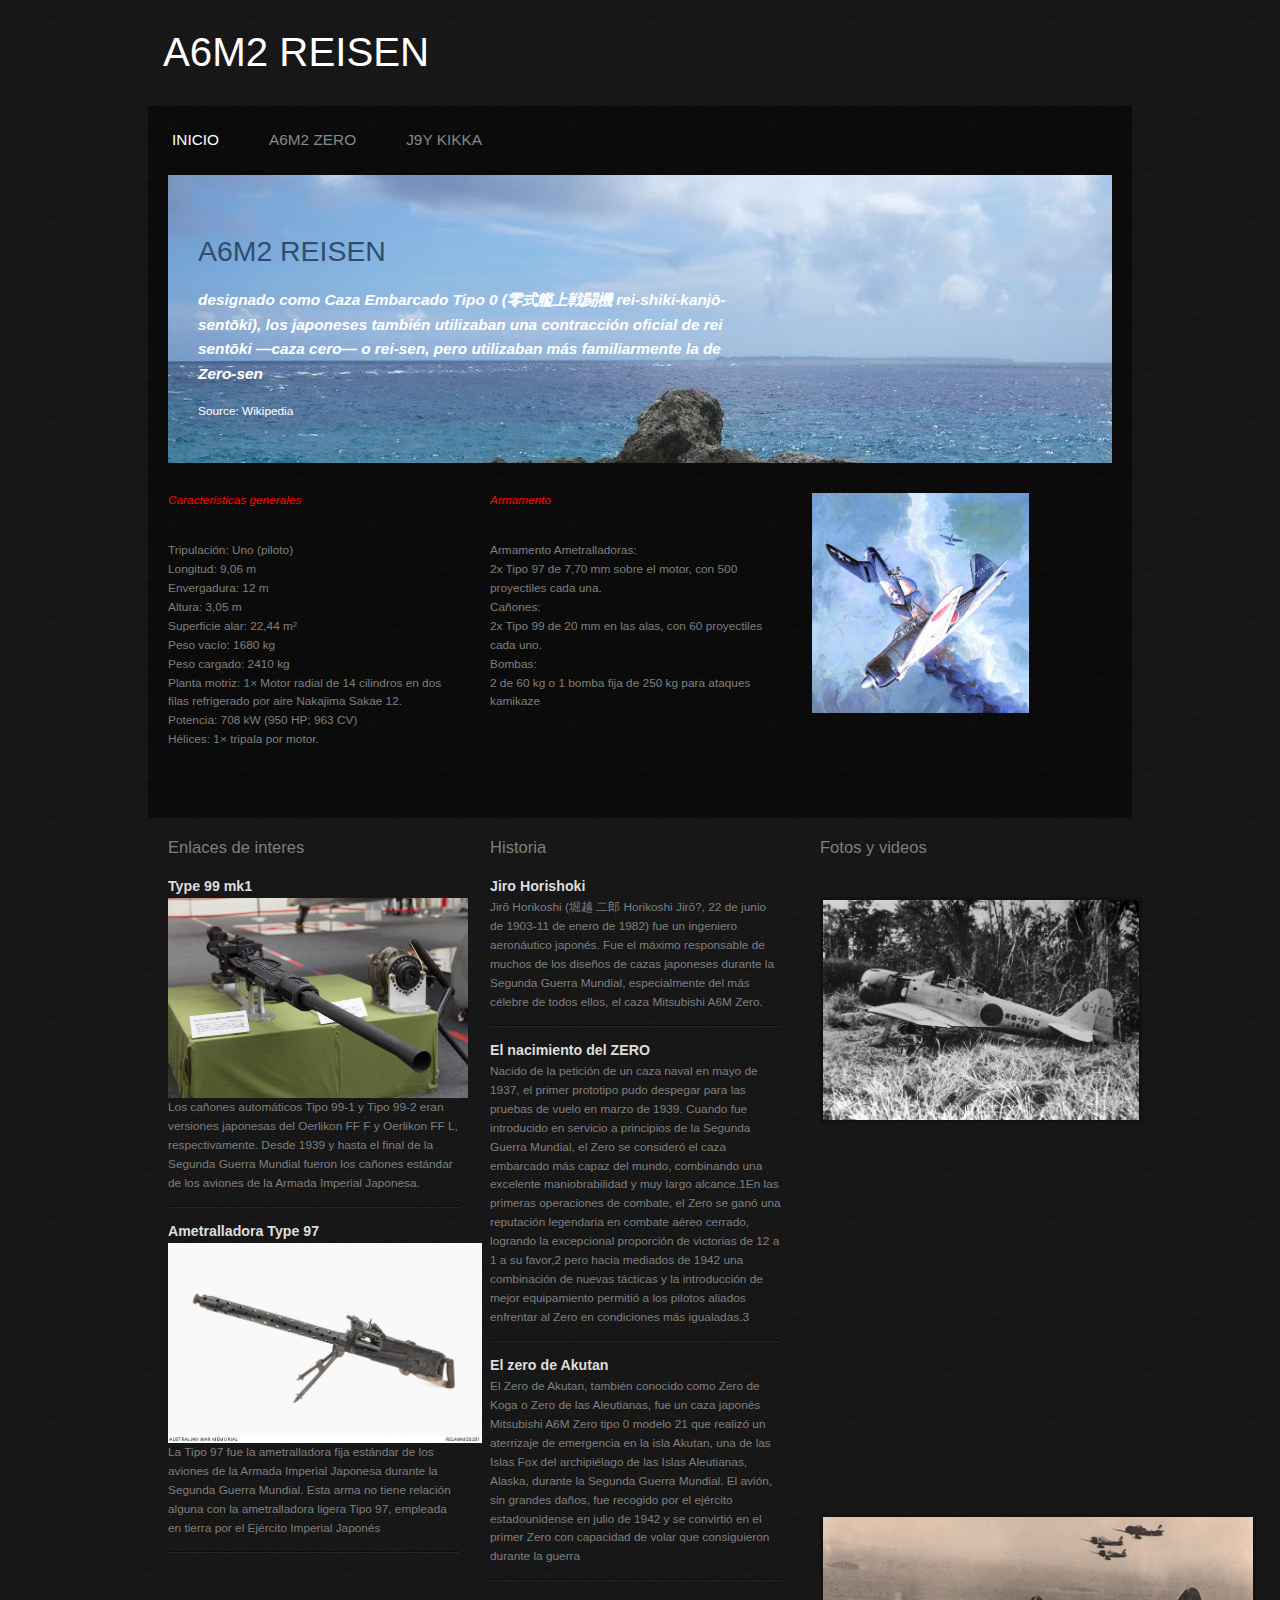
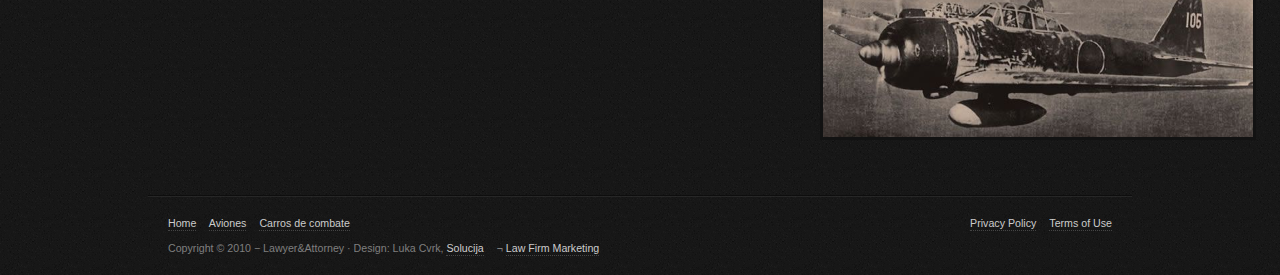
<file: aviones.html>
<!DOCTYPE html PUBLIC "-//W3C//DTD XHTML 1.0 Strict//EN" "http://www.w3.org/TR/xhtml1/DTD/xhtml1-strict.dtd">
<html xmlns="http://www.w3.org/1999/xhtml" lang="en" xml:lang="en">
	<head>
		<meta http-equiv="content-type" content="text/html;charset=utf-8" />
		<link rel="stylesheet" type="text/css" href="css/screen.css" media="screen" />
		<title>THE ABYSS</title>
</head>
	<body>
		<div id="wrapper">
			<div id="header">
				<div id="logo">
					<h1><a href="index.html">A6M2 REISEN</a></h1>
				</div>
				<div class="clr"></div>
			</div>
			<div class="content">
				<ul id="menu">
					<li><a class="current" href="index.html">Inicio</a></li>
					<li><a href="aviones.html">A6M2 ZERO</a></li>
					<li><a href="kikka.html">J9Y Kikka</a></li>
				</ul>
				<div id="pitch">
					<h1>A6M2 REISEN </h1>
					<h2><p1><em>designado como Caza Embarcado Tipo 0 (零式艦上戦闘機 rei-shiki-kanjō-sentōki), los japoneses también utilizaban una contracción oficial de rei sentōki —caza cero— o rei-sen, pero utilizaban más familiarmente la de Zero-sen</em></p1></h2>
					<p1>Source: Wikipedia </p1>
				</div>
				<div class="col">
					<h2>Caracteristicas generales</h2>
					<p>
          <br>
Tripulación: Uno (piloto)<br>
Longitud: 9,06 m<br>
Envergadura: 12 m<br>
Altura: 3,05 m<br>
Superficie alar: 22,44 m²<br>
Peso vacío: 1680 kg<br>
Peso cargado: 2410 kg<br>
Planta motriz: 1× Motor radial de 14 cilindros en dos filas refrigerado por aire Nakajima Sakae 12.<br>
Potencia: 708 kW (950 HP; 963 CV)<br>
Hélices: 1× tripala por motor.<br>
                  </br></p>
				</div>
				<div class="col">
					<h2>Armamento</h2>
					<p>
          <br>
          Armamento
Ametralladoras:<br>
2x Tipo 97 de 7,70 mm sobre el motor, con 500 proyectiles cada una.<br>
Cañones:<br>
2x Tipo 99 de 20 mm en las alas, con 60 proyectiles cada uno.<br>
Bombas:<br>
2 de 60 kg o 1 bomba fija de 250 kg para ataques kamikaze<br>
          </p>
				</div>
        <img src=images/d0eccfa7c7ab13fa35113ada7cb45a29.jpg height="220"alt="Case Thumb" />

				<div class="clr"></div>
			</div>
			<div id="main">
				<div class="col">
					<h3>Enlaces de interes</h3>
					<div class="article">

						<h4><a href=https://es.wikipedia.org/wiki/Ca%C3%B1%C3%B3n_autom%C3%A1tico_Tipo_99_20_mm>Type 99 mk1</a></h4>
            <img src=images/Navy_Type_99-1_&_99-2.jpg height="200"alt="Case Thumb" />
						<p class="short">Los cañones automáticos Tipo 99-1 y Tipo 99-2 eran versiones japonesas del Oerlikon FF F y Oerlikon FF L, respectivamente. Desde 1939 y hasta el final de la Segunda Guerra Mundial fueron los cañones estándar de los aviones de la Armada Imperial Japonesa.
					</div>
					<div class="article">

						<h4><a href=https://es.wikipedia.org/wiki/Ametralladora_Tipo_97>Ametralladora Type 97</a></h4>
            <img src=images/3832066.jpg height="200"alt="Case Thumb" />
						<p class="short">La Tipo 97 fue la ametralladora fija estándar de los aviones de la Armada Imperial Japonesa durante la Segunda Guerra Mundial. Esta arma no tiene relación alguna con la ametralladora ligera Tipo 97, empleada en tierra por el Ejército Imperial Japonés </p>
					</div>
				</div>
				<div class="col">
					<h3>Historia</h3>
					<div class="article">
				<h4><a href="https://es.wikipedia.org/wiki/Jir%C5%8D_Horikoshi">Jiro Horishoki</a></h4>
						<p class="short">Jirō Horikoshi (堀越 二郎 Horikoshi Jirō?, 22 de junio de 1903-11 de enero de 1982) fue un ingeniero aeronáutico japonés. Fue el máximo responsable de muchos de los diseños de cazas japoneses durante la Segunda Guerra Mundial, especialmente del más célebre de todos ellos, el caza Mitsubishi A6M Zero.
					</div>
					<div class="article">
						<h4><a href=https://es.wikipedia.org/wiki/Mitsubishi_A6M_Zero>El nacimiento del ZERO</a></h4>
						<p class="short">Nacido de la petición de un caza naval en mayo de 1937, el primer prototipo pudo despegar para las pruebas de vuelo en marzo de 1939. Cuando fue introducido en servicio a principios de la Segunda Guerra Mundial, el Zero se consideró el caza embarcado más capaz del mundo, combinando una excelente maniobrabilidad y muy largo alcance.1​

En las primeras operaciones de combate, el Zero se ganó una reputación legendaria en combate aéreo cerrado, logrando la excepcional proporción de victorias de 12 a 1 a su favor,2​ pero hacia mediados de 1942 una combinación de nuevas tácticas y la introducción de mejor equipamiento permitió a los pilotos aliados enfrentar al Zero en condiciones más igualadas.3​
					</div>
					<div class="article">
						<h4><a href="https://es.wikipedia.org/wiki/Zero_de_Akutan">El zero de Akutan</a></h4>
						<p class="short">El Zero de Akutan, también conocido como Zero de Koga o Zero de las Aleutianas, fue un caza japonés Mitsubishi A6M Zero tipo 0 modelo 21 que realizó un aterrizaje de emergencia en la isla Akutan, una de las Islas Fox del archipiélago de las Islas Aleutianas, Alaska, durante la Segunda Guerra Mundial. El avión, sin grandes daños, fue recogido por el ejército estadounidense en julio de 1942 y se convirtió en el primer Zero con capacidad de volar que consiguieron durante la guerra
					</div>
				</div>
				<div class="col last">
					<h3>Fotos y videos</h3>
					<div class="case">
						<p><a href="https://ww2db.com/image.php?image_id=13048"></a><br />
							<img src="images/Abandoned_Mitsubishi_A6M_fighter.jpeg" height="220"alt="Case Thumb" />
			</p>
					</div>
					<div class="case">
					<iframe width="560" height="315" src="https://www.youtube.com/embed/lErMJ27-cGg" frameborder="0" allow="accelerometer; autoplay; encrypted-media; gyroscope; picture-in-picture" allowfullscreen></iframe>
						<p><a href="#"></a><br />
					</div>
          <div class="case">
						<p><a href="https://ww2db.com/image.php?image_id=13048"></a><br />
							<img src="images/72028c35ffe6a69a96e7e65a2d3087c1.jpg" height="220"alt="Case Thumb" />
			</p>
					</div>
					<div class="case">
					</div>
				</div>
				<div class="clr"></div>
			</div>
			<div id="footer">
				<p id="links">
					<a href="#">Privacy Policy</a>
					<a href="#">Terms of Use</a>
				</p>
				<p>
					<a href="index.html">Home</a>
					<a href="aviones.html">Aviones</a>
					<a href="carros.html">Carros de combate</a>
				</p>
				<p>Copyright &copy; 2010 &minus; Lawyer&amp;Attorney &middot; Design: Luka Cvrk, <a href="http://www.solucija.com" title="Free CSS Templates">Solucija</a> &not; <a href="http://www.lawyermarketinggroup.com/">Law Firm Marketing</a></p>
			</div>
		</div>
	</body>
</html>
</file>
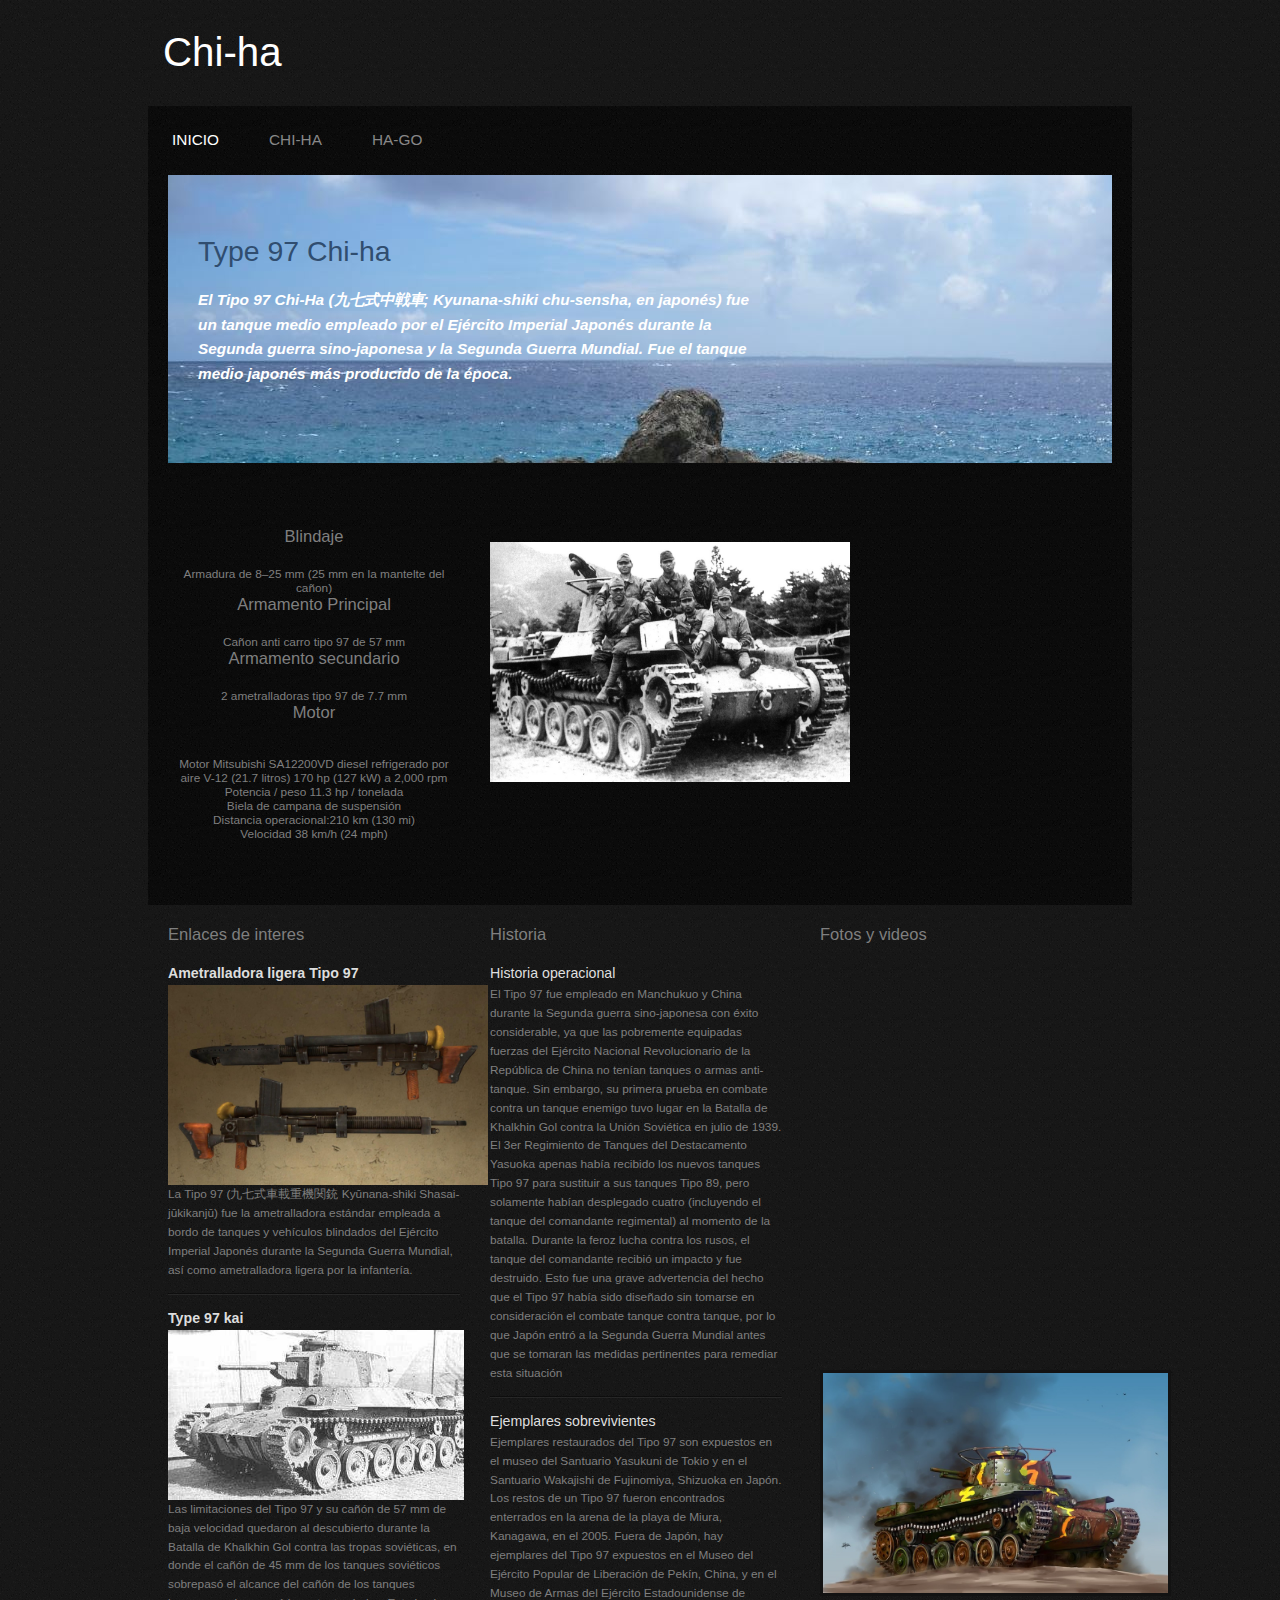
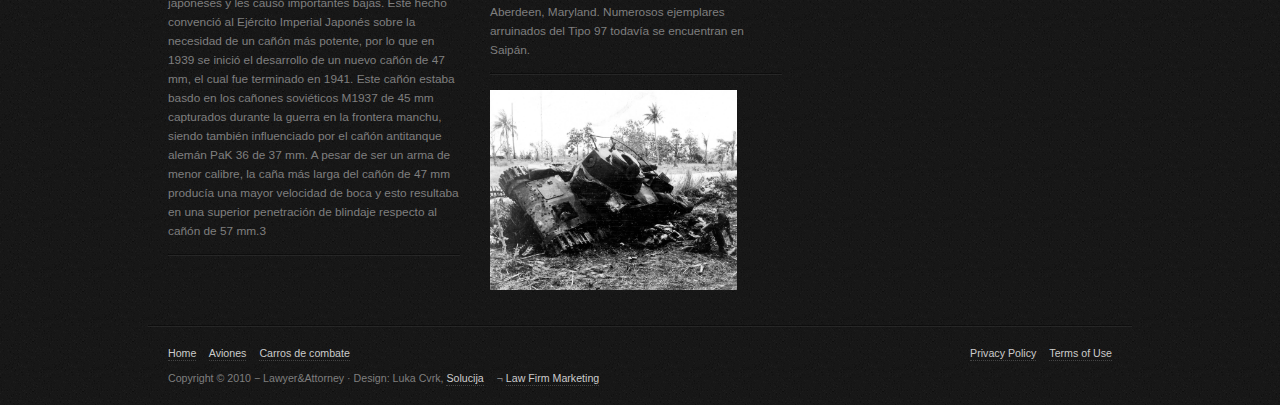
<file: carros.html>
<!DOCTYPE html PUBLIC "-//W3C//DTD XHTML 1.0 Strict//EN" "http://www.w3.org/TR/xhtml1/DTD/xhtml1-strict.dtd">
<html xmlns="http://www.w3.org/1999/xhtml" lang="en" xml:lang="en">
	<head>
		<meta http-equiv="content-type" content="text/html;charset=utf-8" />
		<link rel="stylesheet" type="text/css" href="css/screen.css" media="screen" />
		<title>THE ABYSS</title>

	</head>
	<body>
		<div id="wrapper">
			<div id="header">
				<div id="logo">
					<h1><a href="index.html">Chi-ha</a></h1>
				</div>
				<div class="clr"></div>
			</div>
			<div class="content">
				<ul id="menu">
					<li><a class="current" href="index.html">Inicio</a></li>
					<li><a href="carros.html">Chi-ha</a></li>
					<li><a href="hago.html">Ha-Go</a></li>
				</ul>
				<div id="pitch">
					<h1>Type 97 Chi-ha  </h1>
					<h2><p1><em>El Tipo 97 Chi-Ha (九七式中戦車; Kyunana-shiki chu-sensha, en japonés) fue un tanque medio empleado por el Ejército Imperial Japonés durante la Segunda guerra sino-japonesa y la Segunda Guerra Mundial. Fue el tanque medio japonés más producido de la época.​</em></p1></h2>

				</div>
				<div class="col">
					<p>
          <br>
<CENTER><h3>Blindaje</h3>
        Armadura de 8–25 mm (25 mm en la mantelte del cañon)<br>
<CENTER><h3>Armamento Principal</h3>
        Cañon anti carro tipo 97 de 57 mm<br>
<CENTER><h3>Armamento secundario</h3>
          2 ametralladoras tipo 97 de 7.7 mm<br>
<CENTER><h3>Motor</h3><br>
  Motor Mitsubishi SA12200VD diesel refrigerado por aire V-12 (21.7 litros) 170 hp (127 kW) a 2,000 rpm<br>
          Potencia / peso 11.3 hp / tonelada<br>
          Biela de campana de suspensión<br>
          Distancia operacional:210 km (130 mi)<br>
          Velocidad 38 km/h (24 mph)<br>
                  </br></p>
				</div>
				<div class="col">

					<p>
          <br>

          </p>
				</div>
      <img src=images/shizume.jpg height="240"alt="Case Thumb" />

				<div class="clr"></div>
			</div>
			<div id="main">
				<div class="col">
					<h3>Enlaces de interes</h3>
					<div class="article">

						<h4><a href=https://es.wikipedia.org/wiki/Ametralladora_ligera_Tipo_97>Ametralladora ligera Tipo 97</a></h4>
            <img src=images/97.jpg height="200"alt="Case Thumb" />
						<p class="short">La Tipo 97 (九七式車載重機関銃 Kyūnana-shiki Shasai-jūkikanjū) fue la ametralladora estándar empleada a bordo de tanques y vehículos blindados del Ejército Imperial Japonés durante la Segunda Guerra Mundial, así como ametralladora ligera por la infantería.
            </div>
					<div class="article">

						<h4><a href=https://es.wikipedia.org/wiki/Tipo_97_Chi-Ha>Type 97 kai</a></h4>
            <img src=images/kai.jpg height="170"alt="Case Thumb" />
						<p class="short">Las limitaciones del Tipo 97 y su cañón de 57 mm de baja velocidad quedaron al descubierto durante la Batalla de Khalkhin Gol contra las tropas soviéticas, en donde el cañón de 45 mm de los tanques soviéticos sobrepasó el alcance del cañón de los tanques japoneses y les causó importantes bajas. Este hecho convenció al Ejército Imperial Japonés sobre la necesidad de un cañón más potente, por lo que en 1939 se inició el desarrollo de un nuevo cañón de 47 mm, el cual fue terminado en 1941. Este cañón estaba basdo en los cañones soviéticos M1937 de 45 mm capturados durante la guerra en la frontera manchu, siendo también influenciado por el cañón antitanque alemán PaK 36 de 37 mm. A pesar de ser un arma de menor calibre, la caña más larga del cañón de 47 mm producía una mayor velocidad de boca y esto resultaba en una superior penetración de blindaje respecto al cañón de 57 mm.3​ </p>
					</div>
				</div>
				<div class="col">
					<h3>Historia</h3>
					<div class="article">
				<h4>Historia operacional</h4>
						<p class="short">
              El Tipo 97 fue empleado en Manchukuo y China durante la Segunda guerra sino-japonesa con éxito considerable, ya que las pobremente equipadas fuerzas del Ejército Nacional Revolucionario de la República de China no tenían tanques o armas anti-tanque.

Sin embargo, su primera prueba en combate contra un tanque enemigo tuvo lugar en la Batalla de Khalkhin Gol contra la Unión Soviética en julio de 1939. El 3er Regimiento de Tanques del Destacamento Yasuoka apenas había recibido los nuevos tanques Tipo 97 para sustituir a sus tanques Tipo 89, pero solamente habían desplegado cuatro (incluyendo el tanque del comandante regimental) al momento de la batalla. Durante la feroz lucha contra los rusos, el tanque del comandante recibió un impacto y fue destruido. Esto fue una grave advertencia del hecho que el Tipo 97 había sido diseñado sin tomarse en consideración el combate tanque contra tanque, por lo que Japón entró a la Segunda Guerra Mundial antes que se tomaran las medidas pertinentes para remediar esta situación
					</div>
					<div class="article">
						<h4>Ejemplares sobrevivientes</h4>
						<p class="short">
              Ejemplares restaurados del Tipo 97 son expuestos en el museo del Santuario Yasukuni de Tokio y en el Santuario Wakajishi de Fujinomiya, Shizuoka en Japón. Los restos de un Tipo 97 fueron encontrados enterrados en la arena de la playa de Miura, Kanagawa, en el 2005.

Fuera de Japón, hay ejemplares del Tipo 97 expuestos en el Museo del Ejército Popular de Liberación de Pekín, China, y en el Museo de Armas del Ejército Estadounidense de Aberdeen, Maryland. Numerosos ejemplares arruinados del Tipo 97 todavía se encuentran en Saipán.
					</div>
					<div class="article">
					<img src=images/a.jpg height="200"alt="Case Thumb" />
          </div>
				</div>
				<div class="col last">
					<h3>Fotos y videos</h3>
					<div class="case">
						<p><a href="https://ww2db.com/image.php?image_id=13048"></a><br />
							
			</p>
					</div>
					<div class="case">
					<iframe width="560" height="315" src="https://www.youtube.com/embed/OzhGnu1HjyA" frameborder="0" allow="accelerometer; autoplay; encrypted-media; gyroscope; picture-in-picture" allowfullscreen></iframe>
						<p><a href="#"></a><br />
					</div>
          <div class="case">
						<p><a href="https://ww2db.com/image.php?image_id=13048"></a><br />
							<img src="images/chi.jpg" height="220"alt="Case Thumb" />
			</p>
					</div>
					<div class="case">
					</div>
				</div>
				<div class="clr"></div>
			</div>
			<div id="footer">
				<p id="links">
					<a href="#">Privacy Policy</a>
					<a href="#">Terms of Use</a>
				</p>
				<p>
					<a href="index.html">Home</a>
					<a href="aviones.html">Aviones</a>
					<a href="carros.html">Carros de combate</a>
				</p>
				<p>Copyright &copy; 2010 &minus; Lawyer&amp;Attorney &middot; Design: Luka Cvrk, <a href="http://www.solucija.com" title="Free CSS Templates">Solucija</a> &not; <a href="http://www.lawyermarketinggroup.com/">Law Firm Marketing</a></p>
			</div>
		</div>
	</body>
</html>
</file>
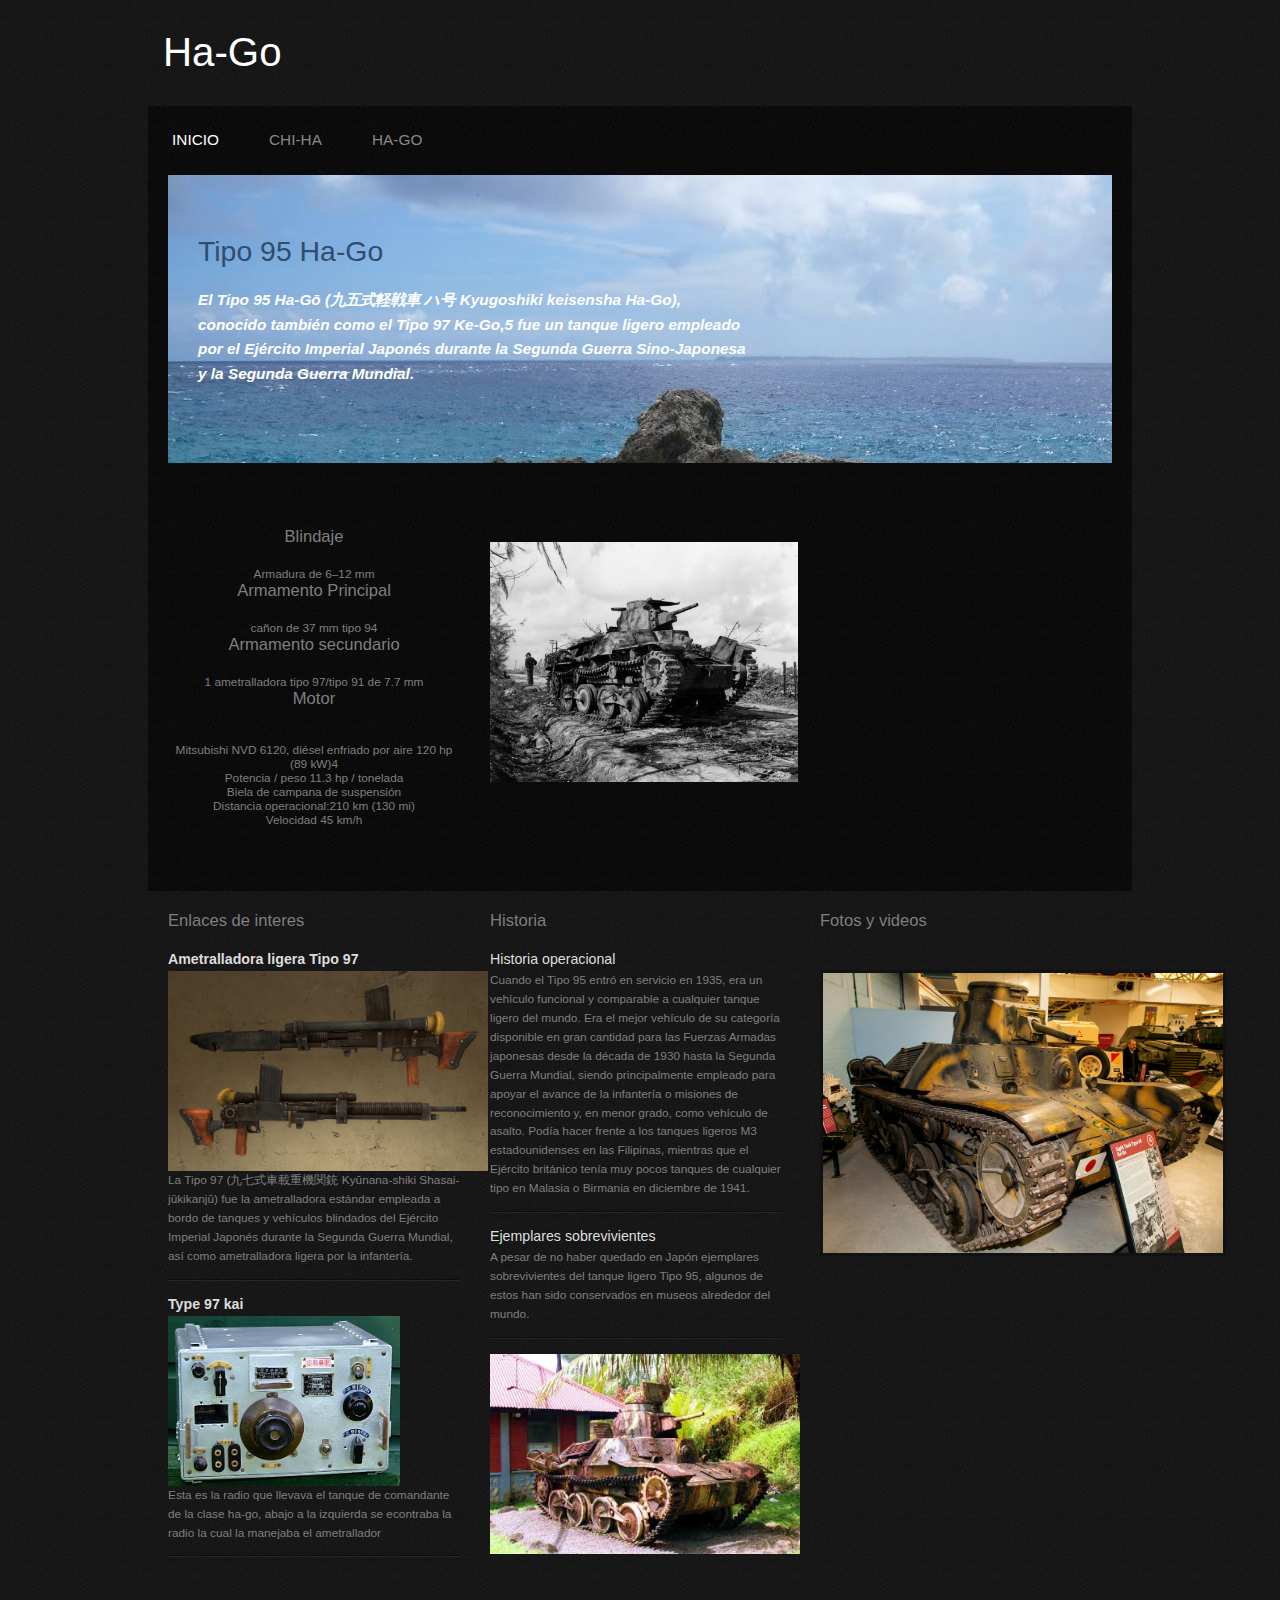
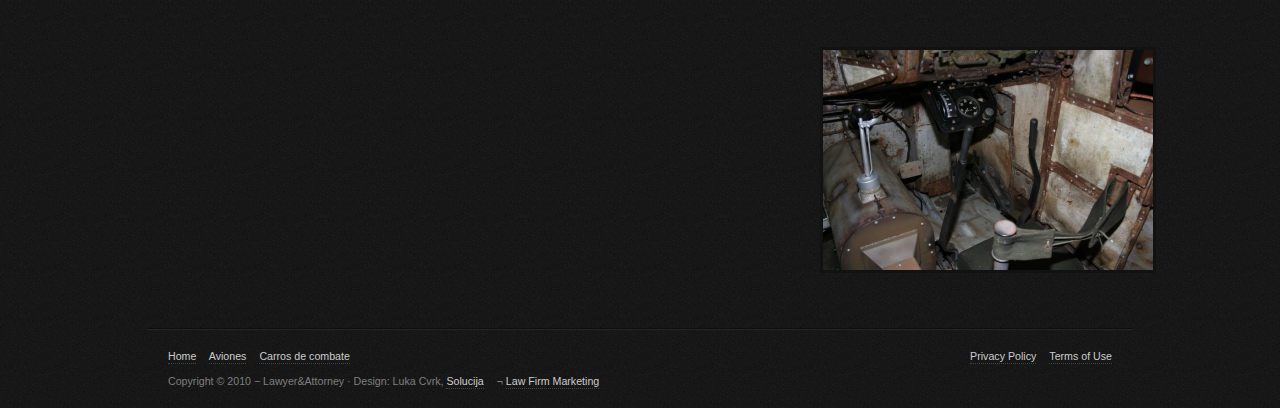
<file: hago.html>
<!DOCTYPE html PUBLIC "-//W3C//DTD XHTML 1.0 Strict//EN" "http://www.w3.org/TR/xhtml1/DTD/xhtml1-strict.dtd">
<html xmlns="http://www.w3.org/1999/xhtml" lang="en" xml:lang="en">
	<head>
		<meta http-equiv="content-type" content="text/html;charset=utf-8" />
		<link rel="stylesheet" type="text/css" href="css/screen.css" media="screen" />
		<title>THE ABYSS</title>

	</head>
	<body>
		<div id="wrapper">
			<div id="header">
				<div id="logo">
					<h1><a href="index.html">Ha-Go</a></h1>
				</div>
				<div class="clr"></div>
			</div>
			<div class="content">
				<ul id="menu">
					<li><a class="current" href="index.html">Inicio</a></li>
					<li><a href="carros.html">Chi-ha</a></li>
					<li><a href="hago.html">Ha-Go</a></li>
				</ul>
				<div id="pitch">
					<h1>Tipo 95 Ha-Go  </h1>
					<h2><p1><em>El Tipo 95 Ha-Gō (九五式軽戦車 ハ号 Kyugoshiki keisensha Ha-Go), conocido también como el Tipo 97 Ke-Go,5​ fue un tanque ligero empleado por el Ejército Imperial Japonés durante la Segunda Guerra Sino-Japonesa y la Segunda Guerra Mundial.</em></p1></h2>

				</div>
				<div class="col">
					<p>
          <br>
<CENTER><h3>Blindaje</h3>
        Armadura de 6–12 mm<br>
<CENTER><h3>Armamento Principal</h3>
        cañon de 37 mm tipo 94<br>
<CENTER><h3>Armamento secundario</h3>
          1 ametralladora tipo 97/tipo 91 de 7.7 mm <br>
<CENTER><h3>Motor</h3><br>
  Mitsubishi NVD 6120, diésel enfriado por aire 120 hp (89 kW)4​<br>
          Potencia / peso 11.3 hp / tonelada<br>
          Biela de campana de suspensión<br>
          Distancia operacional:210 km (130 mi)<br>
          Velocidad 45 km/h<br>
                  </br></p>
				</div>
				<div class="col">

					<p>
          <br>

          </p>
				</div>
      <img src=images/hago.jpg height="240"alt="Case Thumb" />

				<div class="clr"></div>
			</div>
			<div id="main">
				<div class="col">
					<h3>Enlaces de interes</h3>
					<div class="article">

						<h4><a href=https://es.wikipedia.org/wiki/Ametralladora_ligera_Tipo_97>Ametralladora ligera Tipo 97</a></h4>
            <img src=images/97.jpg height="200"alt="Case Thumb" />
						<p class="short">La Tipo 97 (九七式車載重機関銃 Kyūnana-shiki Shasai-jūkikanjū) fue la ametralladora estándar empleada a bordo de tanques y vehículos blindados del Ejército Imperial Japonés durante la Segunda Guerra Mundial, así como ametralladora ligera por la infantería.
            </div>
					<div class="article">

						<h4><a href=https://es.wikipedia.org/wiki/Ametralladora_Tipo_97>Type 97 kai</a></h4>
            <img src=images/radio.jpg height="170"alt="Case Thumb" />
						<p class="short">Esta es la radio que llevava el tanque de comandante de la clase ha-go, abajo a la izquierda se econtraba la radio la cual la manejaba el ametrallador​ </p>
					</div>
				</div>
				<div class="col">
					<h3>Historia</h3>
					<div class="article">
				<h4>Historia operacional</h4>
						<p class="short">
              Cuando el Tipo 95 entró en servicio en 1935, era un vehículo funcional y comparable a cualquier tanque ligero del mundo. Era el mejor vehículo de su categoría disponible en gran cantidad para las Fuerzas Armadas japonesas desde la década de 1930 hasta la Segunda Guerra Mundial, siendo principalmente empleado para apoyar el avance de la infantería o misiones de reconocimiento y, en menor grado, como vehículo de asalto. Podía hacer frente a los tanques ligeros M3 estadounidenses en las Filipinas, mientras que el Ejército británico tenía muy pocos tanques de cualquier tipo en Malasia o Birmania en diciembre de 1941.
					</div>
					<div class="article">
						<h4>Ejemplares sobrevivientes</h4>
						<p class="short">
              A pesar de no haber quedado en Japón ejemplares sobrevivientes del tanque ligero Tipo 95, algunos de estos han sido conservados en museos alrededor del mundo.
					</div>
					<div class="article">
					<img src=images/abando.jpg height="200"alt="Case Thumb" />
          </div>
				</div>
				<div class="col last">
					<h3>Fotos y videos</h3>
					<div class="case">
						<p><a href="https://ww2db.com/image.php?image_id=13048"></a><br />
							<img src="images/hago2.jpg" height="280"alt="Case Thumb" />
			</p>
					</div>
					<div class="case">
<iframe width="560" height="315" src="https://www.youtube.com/embed/ACe9VNOXut8" frameborder="0" allow="accelerometer; autoplay; encrypted-media; gyroscope; picture-in-picture" allowfullscreen></iframe>
						<p><a href="#"></a><br />
					</div>
          <div class="case">
						<p><a href="https://ww2db.com/image.php?image_id=13048"></a><br />
							<img src="images/interiord.jpg" height="220"alt="Case Thumb" />
			</p>
					</div>
					<div class="case">
					</div>
				</div>
				<div class="clr"></div>
			</div>
			<div id="footer">
				<p id="links">
					<a href="#">Privacy Policy</a>
					<a href="#">Terms of Use</a>
				</p>
				<p>
					<a href="index.html">Home</a>
					<a href="aviones.html">Aviones</a>
					<a href="carros.html">Carros de combate</a>
				</p>
				<p>Copyright &copy; 2010 &minus; Lawyer&amp;Attorney &middot; Design: Luka Cvrk, <a href="http://www.solucija.com" title="Free CSS Templates">Solucija</a> &not; <a href="http://www.lawyermarketinggroup.com/">Law Firm Marketing</a></p>
			</div>
		</div>
	</body>
</html>
</file>
<file: css/screen.css>
﻿/*
	template: Lawyer&Attorney
	author:   Luka Cvrk (www.solucija.com)
*/

* { margin: 0; padding: 0; }
body { font: .74em Tahoma, Verdana, Sans-Serif, Arial; background: url(../images/body.gif) repeat; color: #7f7f7f; }
h1 { font: normal 3.4em "Trebuchet MS", Helvetica, Arial; }
h2 { font: normal 1em "Trebuchet MS", Helvetica, Arial; font-style: italic; color: #FF0800; margin: 0 0 15px; }
h3 { font: normal 1.4em "Trebuchet MS", Helvetica, Arial; margin: 0 0 20px; }
h4 { font: normal 1.2em "Trebuchet MS", Helvetica, Arial; color: #dfdfdf; margin: 0 0 4px; }
p { margin: 0 0 15px; line-height: 1.6em;}
p1 { margin: 0 0 15px; line-height: 1.6em;color:#FFFFFF;}
a { outline: 0; color: #304D6F; text-decoration: none; }
li { list-style: none; }
li a, img { display: block; }
img { outline: 0; border: 0; }
#wrapper { width: 984px; margin: auto; }
.clr { clear: both; }
#logo { float: left; padding: 30px 15px; }
	#logo h1 a { color: #fff; }
		#logo h1 a span { color: #808080; }
#menu { height: 44px; padding: 5px 0 0 4px; }
	#menu li { float: left; font-size: 1.3em; text-transform: uppercase; }
		#menu li a { color: #888; margin: 0 50px 0 0; }
			#menu li a.current, #menu li a:hover { color: #fff; }
	#pitch { clear: both; background: url(../images/pitch.jpg) no-repeat; height: 228px; margin: 0 0 30px; padding: 60px 360px 0 30px; }
		#pitch h1 { font-size: 2.4em; color: #304D6F; margin: 0 0 20px; }
		#pitch em { font-size: 1.3em; font-weight: bold; line-height: 1.6em; }
.content { background: url(../images/content.gif) repeat; padding: 20px; }
.link { background: #304D6F; color: #fff; padding: 5px 10px; font-size: .9em; }
#main { padding: 20px; }
.col { float: left; width: 292px; margin: 0 30px 15px 0; }
	.col.last { float: right; margin-right: 0; }
	.case img { float: left; clear: left; margin: 0 20px 20px 0; background: #121212; padding: 3px; }
	.short { padding: 0 0 15px 0; background: url(../images/line.gif) repeat-x left bottom; }
	.case a, .article a { color: #ddd; font-weight: bold; }
	.date { font-size: .84em; margin: 0 0 3px; }
#footer { clear: both; background: url(../images/line.gif) repeat-x; padding: 20px 20px 10px; font-size: .9em; }
	#footer a { color: #ccc; margin: 0 10px 0 0; border-bottom: 1px dotted #444; padding: 0 0 1px; }
	#links { float: right; }
		#links a { margin: 0 0 0 10px; }
	#footer p { margin: 0 0 8px; }
</file>
